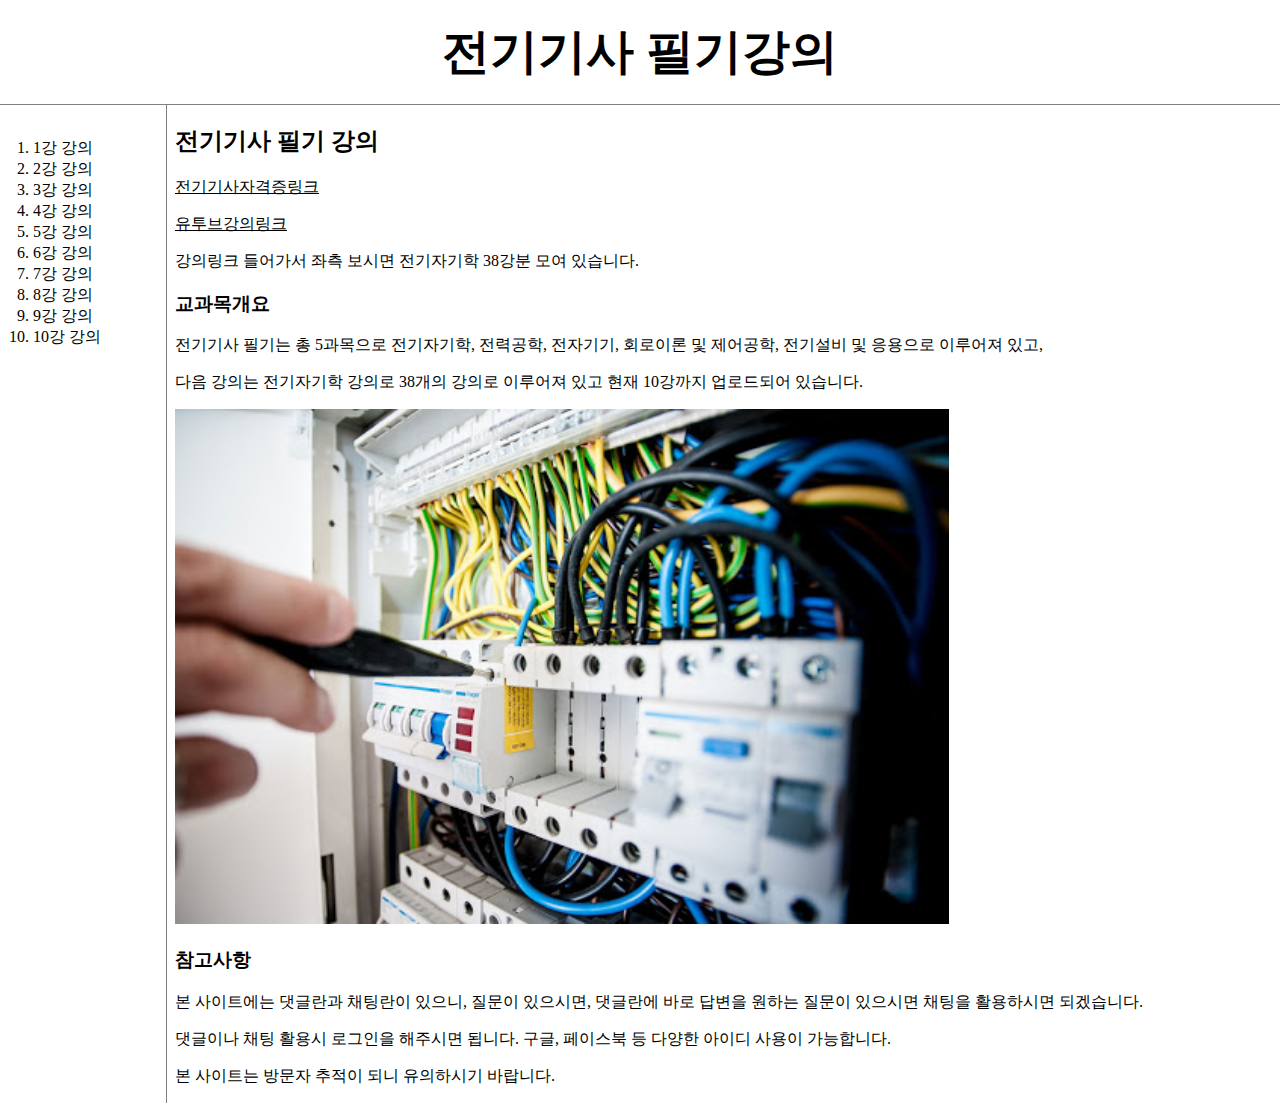
<file: index.html>
<!doctype html>
<html>
<head>
<title>전기기사 필기강의</title>
<meta charset="utf-8">
<!-- Global site tag (gtag.js) - Google Analytics -->
<script async src="https://www.googletagmanager.com/gtag/js?id=UA-171639987-1"></script>
<script>
  window.dataLayer = window.dataLayer || [];
  function gtag(){dataLayer.push(arguments);}
  gtag('js', new Date());

  gtag('config', 'UA-171639987-1');
</script>

<link rel="stylesheet" href="style.css">

</head>


<body>

    <h1><a href="index.html">전기기사 필기강의</a></h1>
<div id="grid">
  <ol>
  <li><a href="1.html">1강 강의</a></li>
  <li><a href="2.html">2강 강의</a></li>
  <li><a href="3.html" >3강 강의</a></li>
    <li><a href="4.html">4강 강의</a></li>
      <li><a href="5.html">5강 강의</a></li>
      <li><a href="6.html">6강 강의</a></li>
      <li><a href="7.html">7강 강의</a></li>
      <li><a href="8.html">8강 강의</a></li>
      <li><a href="9.html">9강 강의</a></li>
      <li><a href="10.html">10강 강의</a></li>
  </ol>
<!--

  <h1><a href="index.html">취업실무특강</a></h1>
<ol>
<li><a href="1.html"><font color="red">1주차 강의</font></a></li>
<li><a href="2.html"><font color="red">2주차 강의</font></a></li>
<li><a href="3.html"><font color="red">3주차 강의</font></a></li>
  <li><a href="4.html"><font color="red">4주차 강의</font></a></li>
</ol>
-->
<div id="article">
<h2>전기기사 필기 강의</h2>
<p>
  <p><a href="http://www.q-net.or.kr/crf005.do?id=crf00503&jmCd=1150" target="_blank" title="전기기사자격증"><u>전기기사자격증링크</u></a></p>
  <p><a href="https://www.youtube.com/watch?v=8eEp4G06q90&list=PLT6f7xL2Ty6jVhO9nBtWwa2Ok28wSBB8W" target="_blank" title="강의링크"><u>유투브강의링크</u></a></p>
  <p>강의링크 들어가서 좌측 보시면 전기자기학 38강분 모여 있습니다.</p>
<h3>교과목개요</h3>
<p>전기기사 필기는 총 5과목으로 전기자기학, 전력공학, 전자기기, 회로이론 및 제어공학, 전기설비 및 응용으로 이루어져 있고,</p>
<p>다음 강의는 전기자기학 강의로 38개의 강의로 이루어져 있고 현재 10강까지 업로드되어 있습니다. </p>
<img src="unnamed.jpg" width="70%">
  <h3>참고사항</h3>
  <p>본 사이트에는 댓글란과 채팅란이 있으니, 질문이 있으시면, 댓글란에 바로 답변을 원하는 질문이 있으시면 채팅을 활용하시면 되겠습니다.</p>
  <p>댓글이나 채팅 활용시 로그인을 해주시면 됩니다. 구글, 페이스북 등 다양한 아이디 사용이 가능합니다.</p>
  <p>본 사이트는 방문자 추적이 되니 유의하시기 바랍니다.</p>


  <div id="disqus_thread"></div>
  <script>

  /**
  *  RECOMMENDED CONFIGURATION VARIABLES: EDIT AND UNCOMMENT THE SECTION BELOW TO INSERT DYNAMIC VALUES FROM YOUR PLATFORM OR CMS.
  *  LEARN WHY DEFINING THESE VARIABLES IS IMPORTANT: https://disqus.com/admin/universalcode/#configuration-variables*/
  /*
  var disqus_config = function () {
  this.page.url = PAGE_URL;  // Replace PAGE_URL with your page's canonical URL variable
  this.page.identifier = PAGE_IDENTIFIER; // Replace PAGE_IDENTIFIER with your page's unique identifier variable
  };
  */
  (function() { // DON'T EDIT BELOW THIS LINE
  var d = document, s = d.createElement('script');
  s.src = 'https://web1-lufj05k6bv.disqus.com/embed.js';
  s.setAttribute('data-timestamp', +new Date());
  (d.head || d.body).appendChild(s);
  })();
  </script>
  <noscript>Please enable JavaScript to view the <a href="https://disqus.com/?ref_noscript">comments powered by Disqus.</a></noscript>

</p>

<!--Start of Tawk.to Script-->
<script type="text/javascript">
var Tawk_API=Tawk_API||{}, Tawk_LoadStart=new Date();
(function(){
var s1=document.createElement("script"),s0=document.getElementsByTagName("script")[0];
s1.async=true;
s1.src='https://embed.tawk.to/5f02a969223d045fcb7b5df7/default';
s1.charset='UTF-8';
s1.setAttribute('crossorigin','*');
s0.parentNode.insertBefore(s1,s0);
})();
</script>
<!--End of Tawk.to Script-->
</div>
</div>
</body>
</html>
</file>
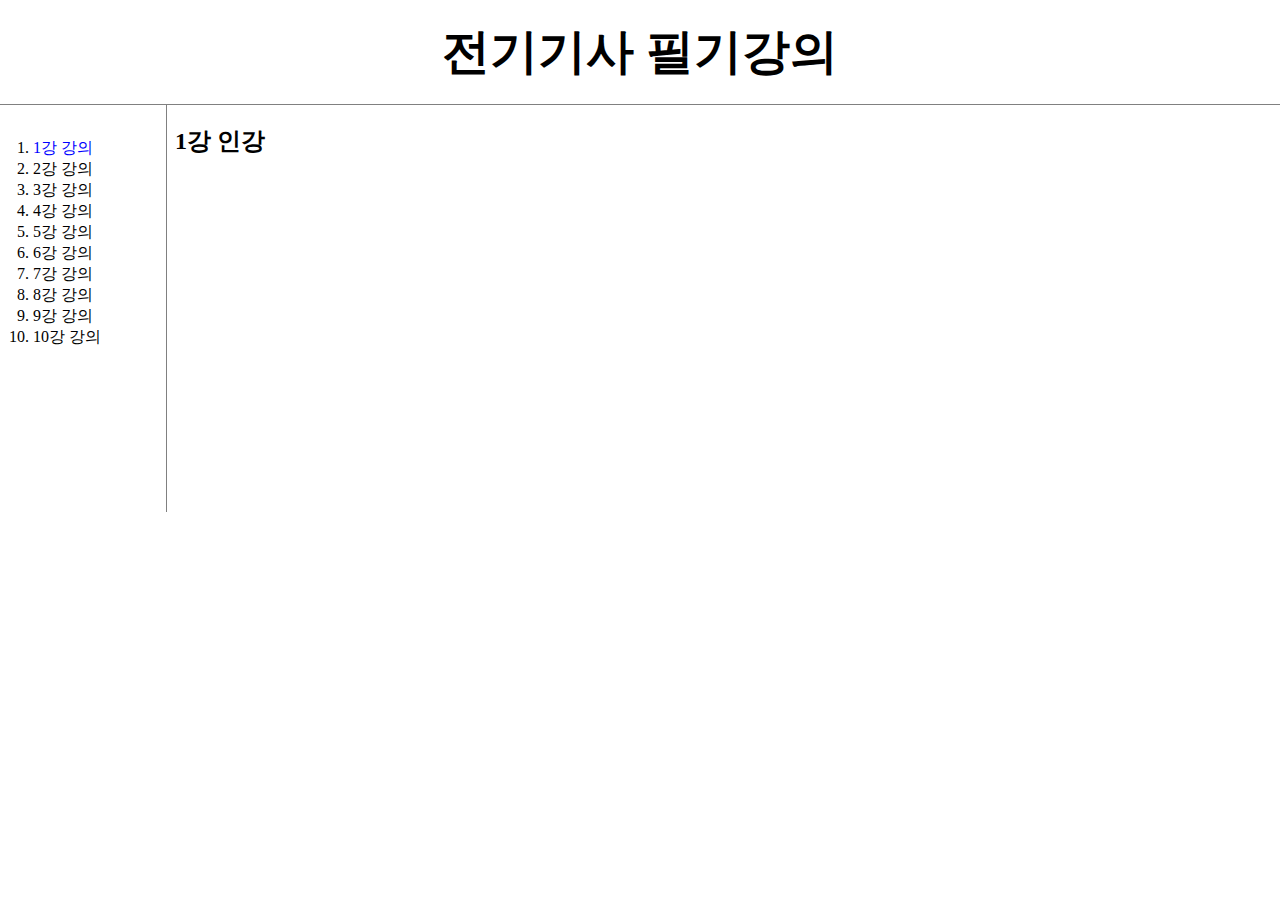
<file: 1.html>
<!doctype html>
<html>
<head>
<title>전기기사 필기강의-1강</title>
<meta charset="utf-8">
<link rel="stylesheet" href="style.css">
</head>

<body>
    <h1><a href="index.html">전기기사 필기강의</a></h1>
    <div id="grid">
  <ol>
  <li><a href="1.html" ><div id="b">1강 강의</div></a></li>
  <li><a href="2.html" >2강 강의</a></li>
  <li><a href="3.html" >3강 강의</a></li>
    <li><a href="4.html" >4강 강의</a></li>
    <li><a href="5.html">5강 강의</a></li>
    <li><a href="6.html">6강 강의</a></li>
    <li><a href="7.html">7강 강의</a></li>
    <li><a href="8.html">8강 강의</a></li>
    <li><a href="9.html">9강 강의</a></li>
    <li><a href="10.html">10강 강의</a></li>
  </ol>

  <div id="article">
<h2>1강 인강</h2>
<p>
    <iframe width="560" height="315" src="https://youtube.com/embed/8eEp4G06q90" frameborder="0" allowfullscreen></iframe>
  </p>


</div>
</div>
</body>
</html>
</file>
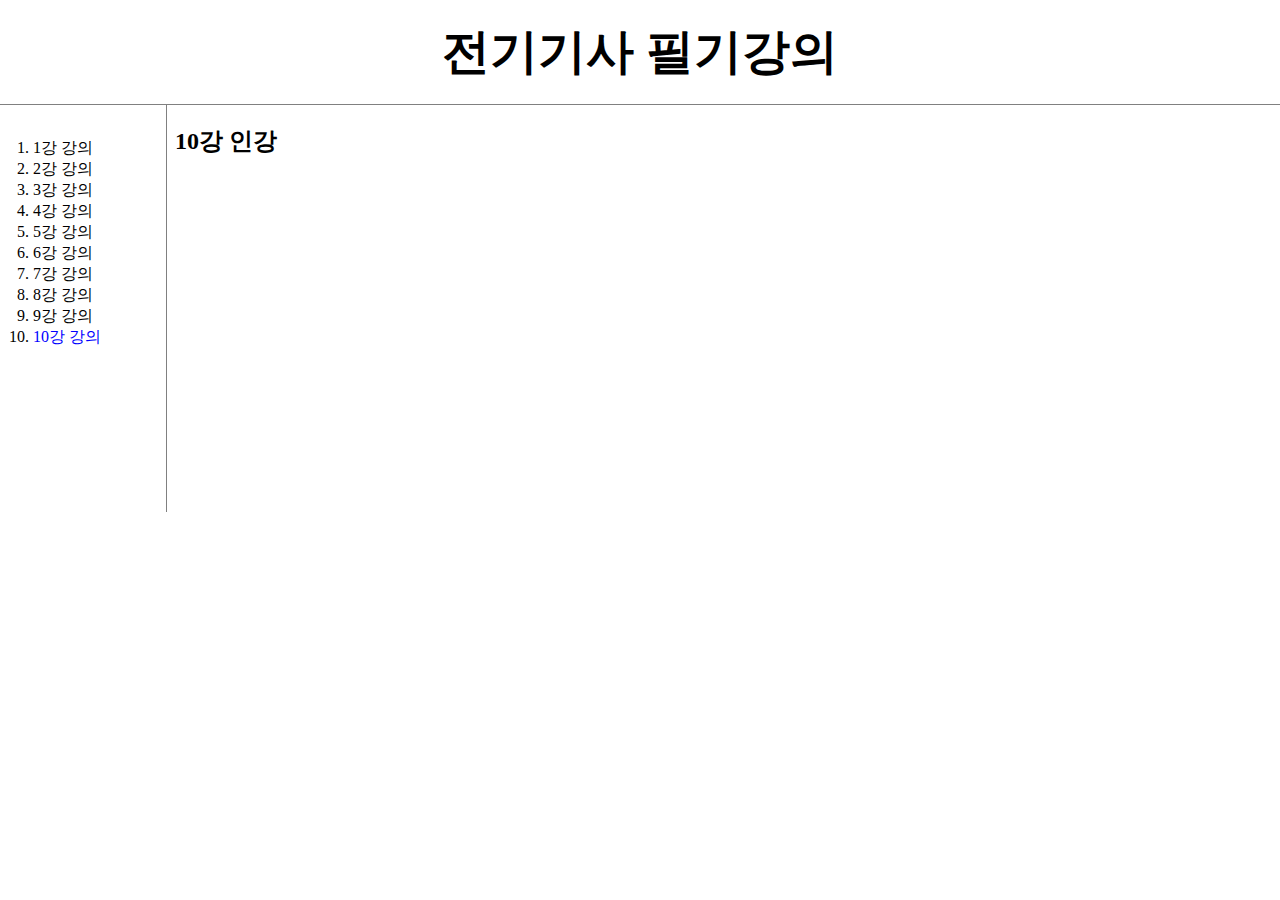
<file: 10.html>
<!doctype html>
<html>
<head>
<title>전기기사 필기강의-10강</title>
<meta charset="utf-8">
<link rel="stylesheet" href="style.css">
</head>

<body>
    <h1><a href="index.html">전기기사 필기강의</a></h1>
    <div id="grid">
  <ol>
  <li><a href="1.html" >1강 강의</a></li>
  <li><a href="2.html" >2강 강의</a></li>
  <li><a href="3.html" >3강 강의</a></li>
    <li><a href="4.html" >4강 강의</a></li>
      <li><a href="5.html" >5강 강의</a></li>


      <li><a href="6.html">6강 강의</a></li>
      <li><a href="7.html">7강 강의</a></li>
      <li><a href="8.html">8강 강의</a></li>
      <li><a href="9.html">9강 강의</a></li>
      <li><a href="10.html" ><div id="b">10강 강의</div></a></li>
  </ol>

  <div id="article">
<h2>10강 인강</h2>
<p>
    <iframe width="560" height="315" src="https://youtube.com/embed/gvhlv-joYcs" frameborder="0" allowfullscreen></iframe>
  </p>


</div>
</div>
</body>
</html>
</file>
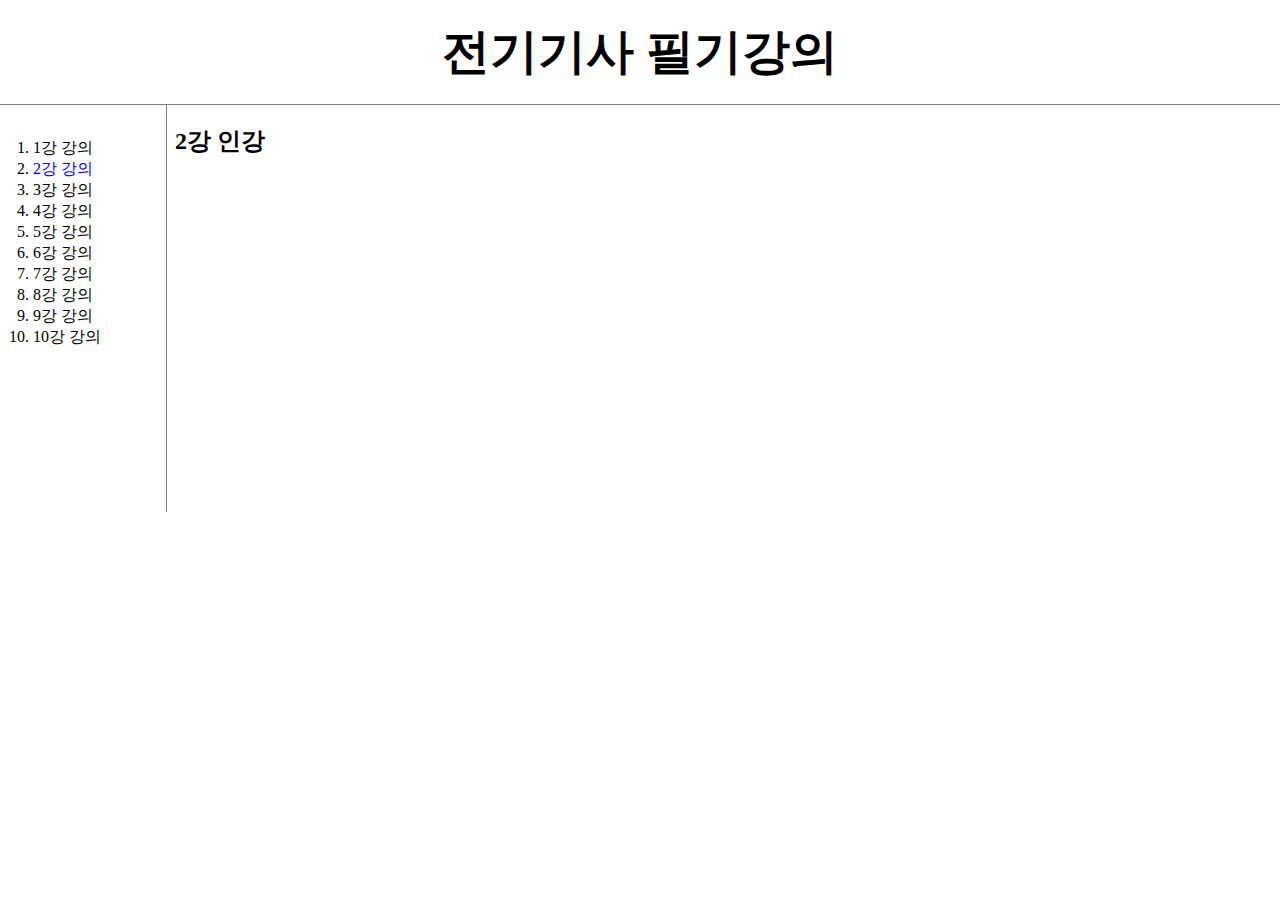
<file: 2.html>
<!doctype html>
<html>
<head>
<title>전기기사 필기강의-2강</title>
<meta charset="utf-8">
<link rel="stylesheet" href="style.css">
</head>

<body>
    <h1><a href="index.html">전기기사 필기강의</a></h1>
    <div id="grid">
  <ol>
  <li><a href="1.html" >1강 강의</a></li>
  <li><a href="2.html" ><div id="b">2강 강의</div></a></li>
  <li><a href="3.html" >3강 강의</a></li>
    <li><a href="4.html" >4강 강의</a></li>
    <li><a href="5.html">5강 강의</a></li>
    <li><a href="6.html">6강 강의</a></li>
    <li><a href="7.html">7강 강의</a></li>
    <li><a href="8.html">8강 강의</a></li>
    <li><a href="9.html">9강 강의</a></li>
    <li><a href="10.html">10강 강의</a></li>
  </ol>

  <div id="article">
<h2>2강 인강</h2>
<p>
    <iframe width="560" height="315" src="https://youtube.com/embed/KW4kLqZL1Eo" frameborder="0" allowfullscreen></iframe>
  </p>


</div>
</div>
</body>
</html>
</file>
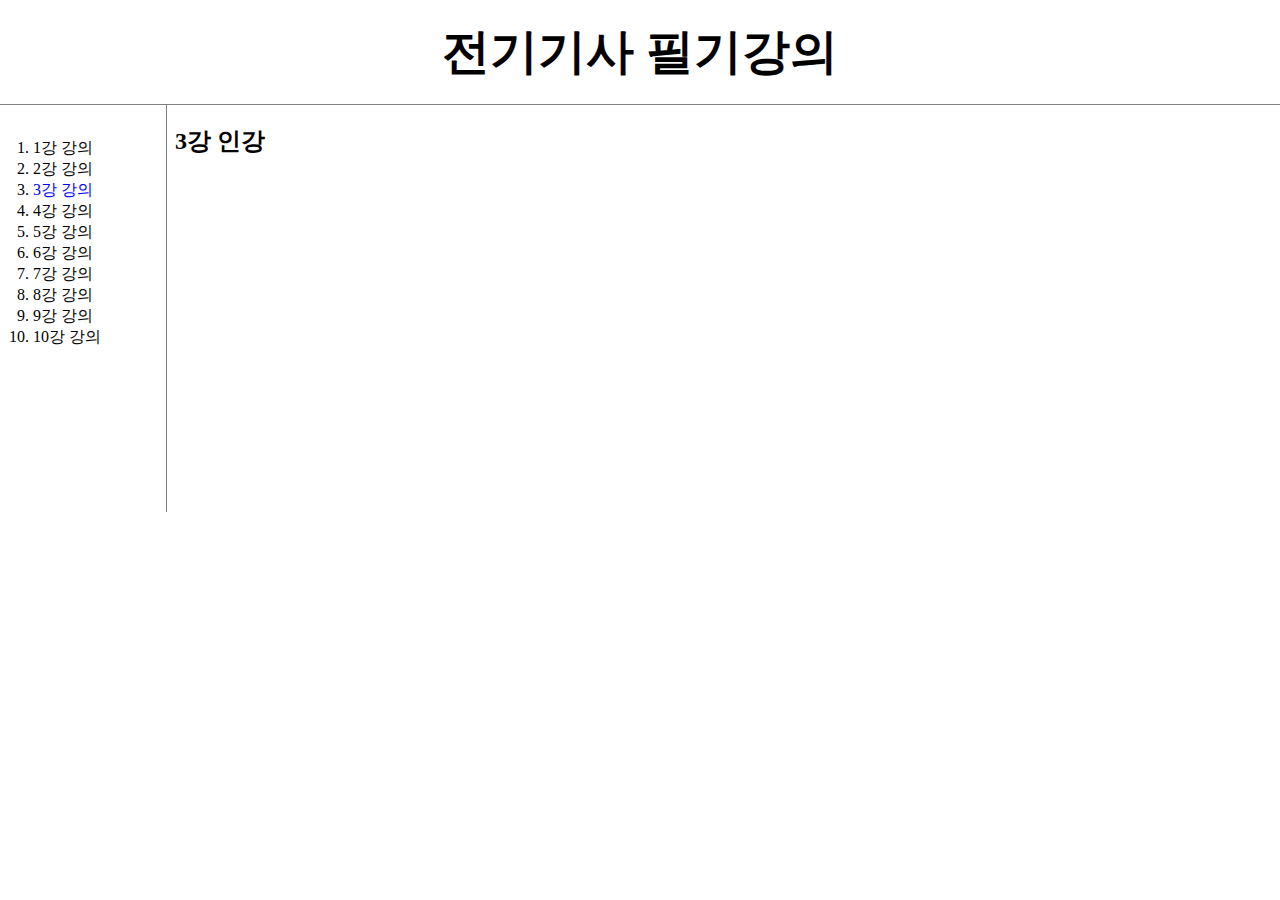
<file: 3.html>
<!doctype html>
<html>
<head>
<title>전기기사 필기강의-3강</title>
<meta charset="utf-8">
<link rel="stylesheet" href="style.css">
</head>

<body>
    <h1><a href="index.html">전기기사 필기강의</a></h1>
    <div id="grid">
  <ol>
  <li><a href="1.html" >1강 강의</a></li>
  <li><a href="2.html" >2강 강의</a></li>
  <li><a href="3.html" ><div id="b">3강 강의</div></a></li>
    <li><a href="4.html" >4강 강의</a></li>
    <li><a href="5.html">5강 강의</a></li>
    <li><a href="6.html">6강 강의</a></li>
    <li><a href="7.html">7강 강의</a></li>
    <li><a href="8.html">8강 강의</a></li>
    <li><a href="9.html">9강 강의</a></li>
    <li><a href="10.html">10강 강의</a></li>
  </ol>

  <div id="article">
<h2>3강 인강</h2>
<p>
    <iframe width="560" height="315" src="https://youtube.com/embed/G3YQoJ_77JQ" frameborder="0" allowfullscreen></iframe>
  </p>


</div>
</div>
</body>
</html>
</file>
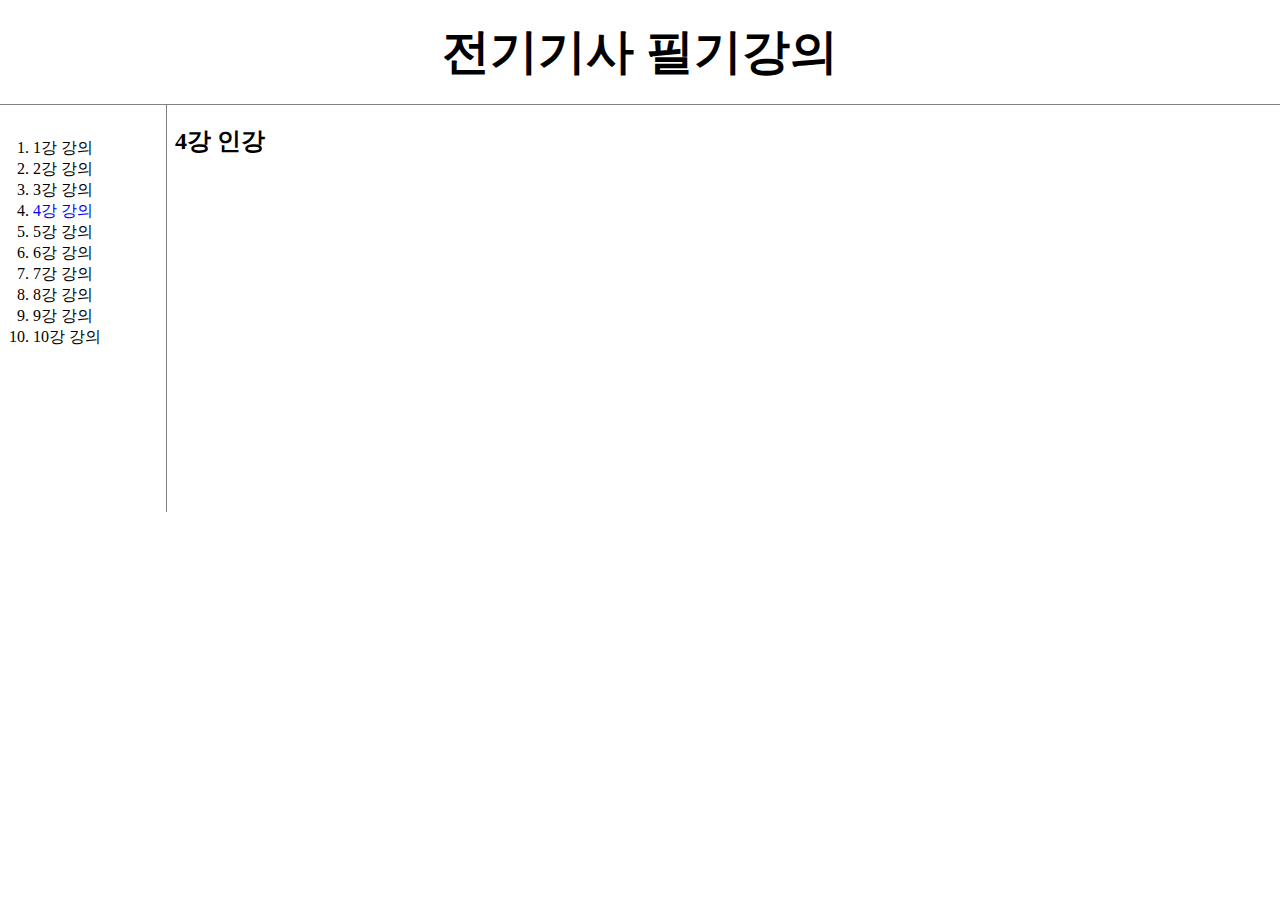
<file: 4.html>
<!doctype html>
<html>
<head>
<title>전기기사 필기강의-4강</title>
<meta charset="utf-8">
<link rel="stylesheet" href="style.css">
</head>

<body>
    <h1><a href="index.html">전기기사 필기강의</a></h1>
    <div id="grid">
  <ol>
  <li><a href="1.html" >1강 강의</a></li>
  <li><a href="2.html" >2강 강의</a></li>
  <li><a href="3.html" >3강 강의</a></li>
    <li><a href="4.html" ><div id="b">4강 강의</div></a></li>
    <li><a href="5.html">5강 강의</a></li>
    <li><a href="6.html">6강 강의</a></li>
    <li><a href="7.html">7강 강의</a></li>
    <li><a href="8.html">8강 강의</a></li>
    <li><a href="9.html">9강 강의</a></li>
    <li><a href="10.html">10강 강의</a></li>
  </ol>

  <div id="article">
<h2>4강 인강</h2>
<p>
    <iframe width="560" height="315" src="https://youtube.com/embed/n7rfJNVQLvg" frameborder="0" allowfullscreen></iframe>
  </p>


</div>
</div>
</body>
</html>
</file>
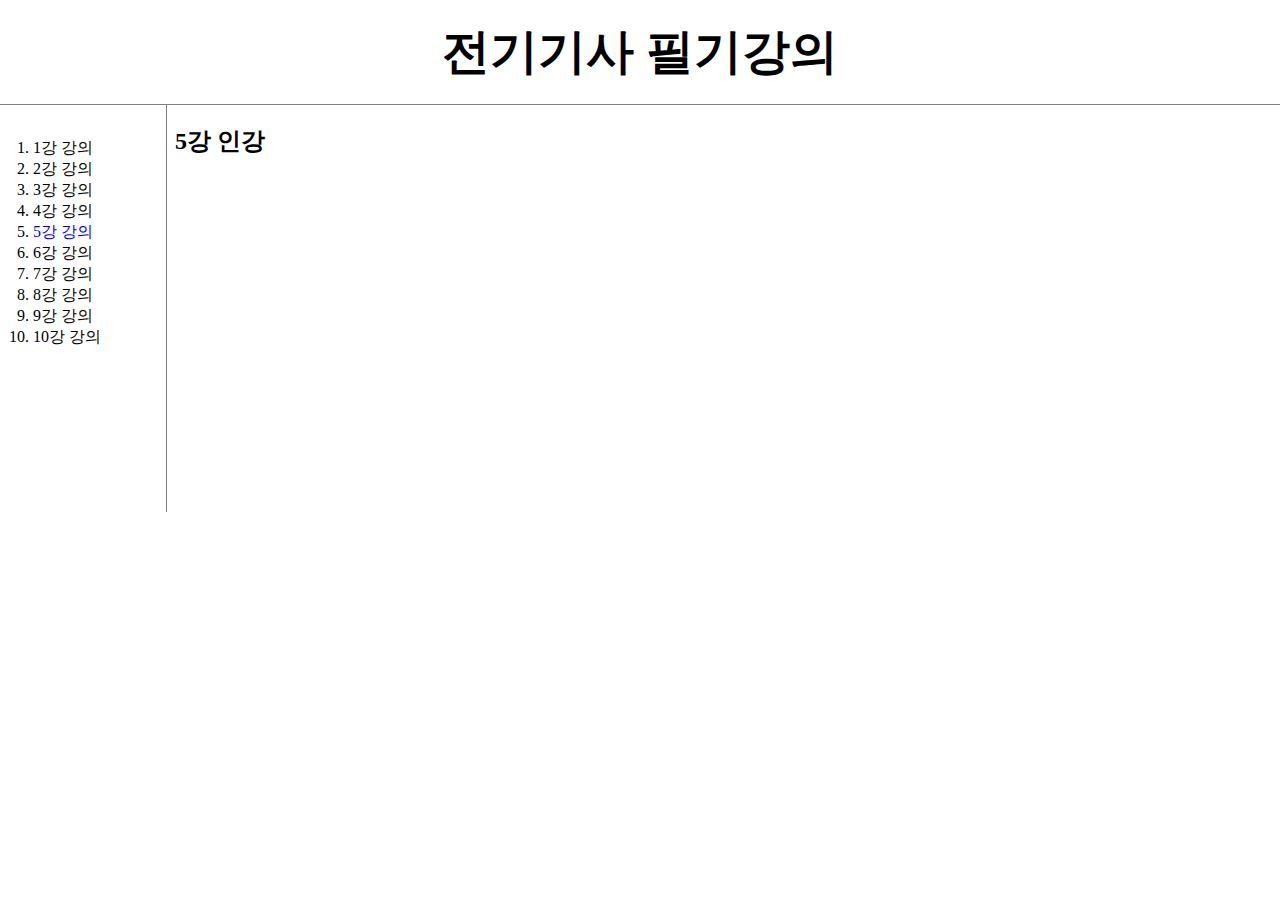
<file: 5.html>
<!doctype html>
<html>
<head>
<title>전기기사 필기강의-5강</title>
<meta charset="utf-8">
<link rel="stylesheet" href="style.css">
</head>

<body>
    <h1><a href="index.html">전기기사 필기강의</a></h1>
    <div id="grid">
  <ol>
  <li><a href="1.html" >1강 강의</a></li>
  <li><a href="2.html" >2강 강의</a></li>
  <li><a href="3.html" >3강 강의</a></li>
    <li><a href="4.html" >4강 강의</a></li>

      <li><a href="5.html" ><div id="b">5강 강의</div></a></li>
      <li><a href="6.html">6강 강의</a></li>
      <li><a href="7.html">7강 강의</a></li>
      <li><a href="8.html">8강 강의</a></li>
      <li><a href="9.html">9강 강의</a></li>
      <li><a href="10.html">10강 강의</a></li>
  </ol>

  <div id="article">
<h2>5강 인강</h2>
<p>
    <iframe width="560" height="315" src="https://youtube.com/embed/6bpB0--QuF0" frameborder="0" allowfullscreen></iframe>
  </p>


</div>
</div>
</body>
</html>
</file>
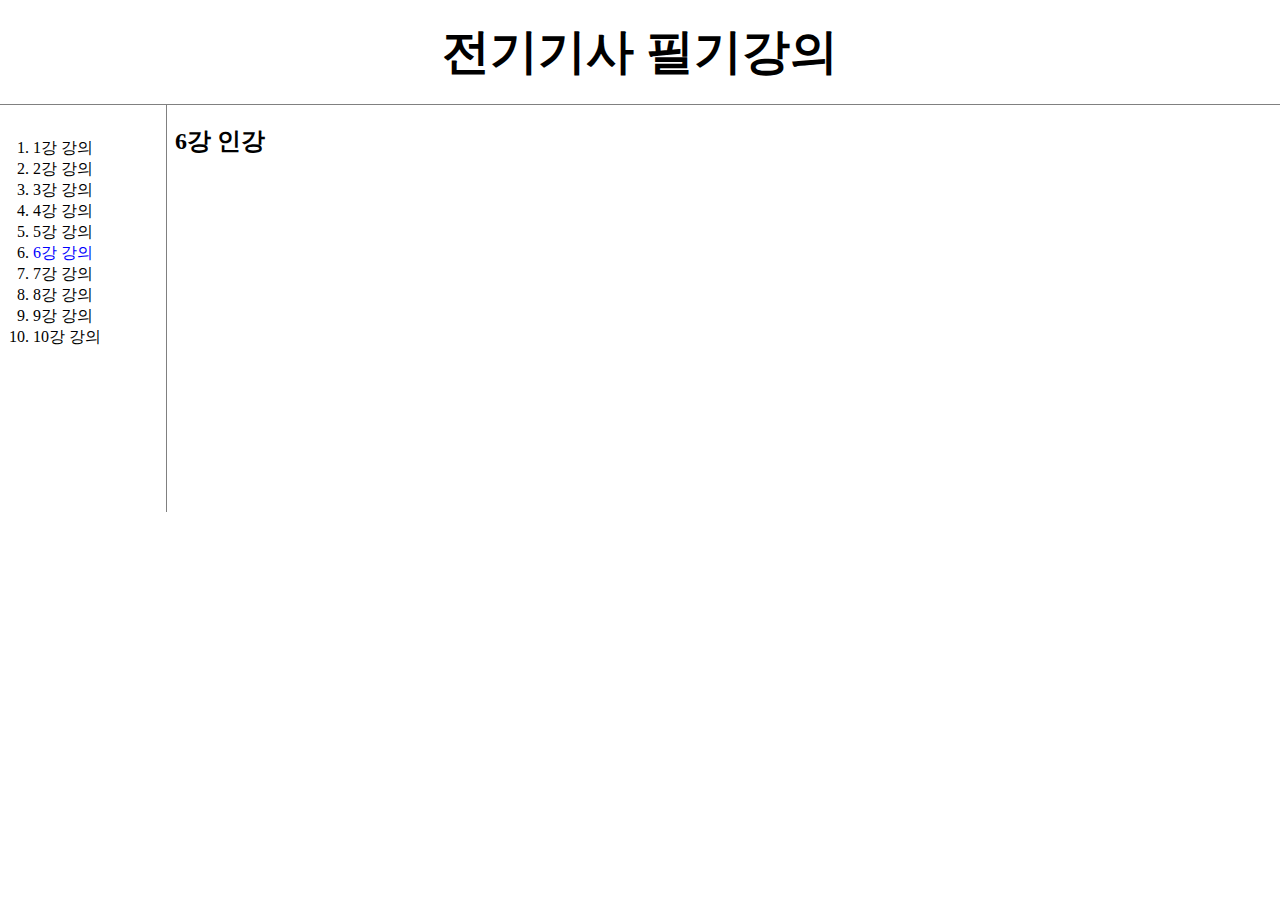
<file: 6.html>
<!doctype html>
<html>
<head>
<title>전기기사 필기강의-6강</title>
<meta charset="utf-8">
<link rel="stylesheet" href="style.css">
</head>

<body>
    <h1><a href="index.html">전기기사 필기강의</a></h1>
    <div id="grid">
  <ol>
  <li><a href="1.html" >1강 강의</a></li>
  <li><a href="2.html" >2강 강의</a></li>
  <li><a href="3.html" >3강 강의</a></li>
    <li><a href="4.html" >4강 강의</a></li>
      <li><a href="5.html">5강 강의</a></li>
      <li><a href="6.html" ><div id="b">6강 강의</div></a></li>

      <li><a href="7.html">7강 강의</a></li>
      <li><a href="8.html">8강 강의</a></li>
      <li><a href="9.html">9강 강의</a></li>
      <li><a href="10.html">10강 강의</a></li>
  </ol>

  <div id="article">
<h2>6강 인강</h2>
<p>
    <iframe width="560" height="315" src="https://youtube.com/embed/P2UDNqDkpU0" frameborder="0" allowfullscreen></iframe>
  </p>


</div>
</div>
</body>
</html>
</file>
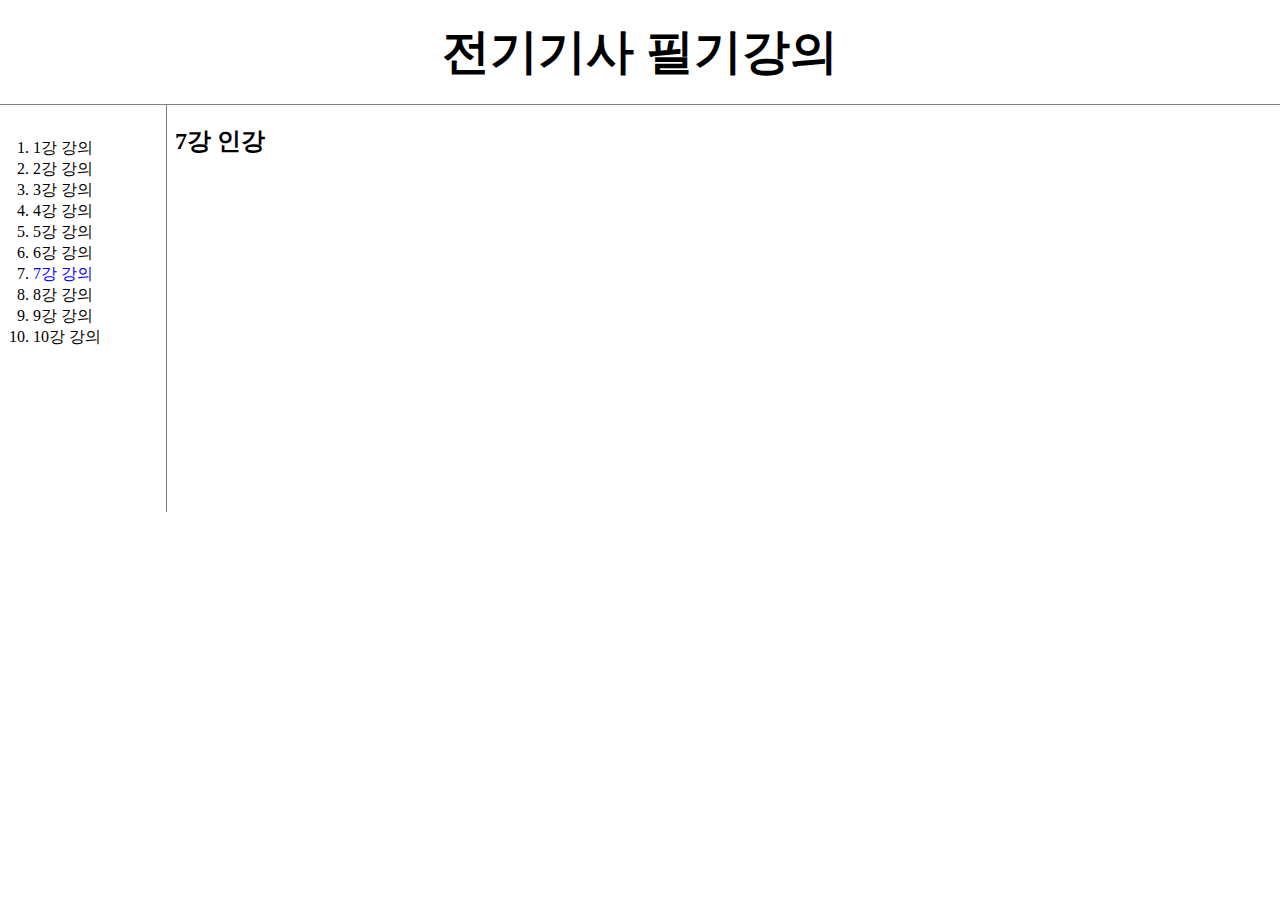
<file: 7.html>
<!doctype html>
<html>
<head>
<title>전기기사 필기강의-7강</title>
<meta charset="utf-8">
<link rel="stylesheet" href="style.css">
</head>

<body>
    <h1><a href="index.html">전기기사 필기강의</a></h1>
    <div id="grid">
  <ol>
  <li><a href="1.html" >1강 강의</a></li>
  <li><a href="2.html" >2강 강의</a></li>
  <li><a href="3.html" >3강 강의</a></li>
    <li><a href="4.html" >4강 강의</a></li>
        <li><a href="5.html" >5강 강의</a></li>


      <li><a href="6.html">6강 강의</a></li>
    <li><a href="7.html" ><div id="b">7강 강의</div></a></li>
      <li><a href="8.html">8강 강의</a></li>
      <li><a href="9.html">9강 강의</a></li>
      <li><a href="10.html">10강 강의</a></li>
  </ol>

  <div id="article">
<h2>7강 인강</h2>
<p>
    <iframe width="560" height="315" src="https://youtube.com/embed/Ml-bl6skW54" frameborder="0" allowfullscreen></iframe>
  </p>


</div>
</div>
</body>
</html>
</file>
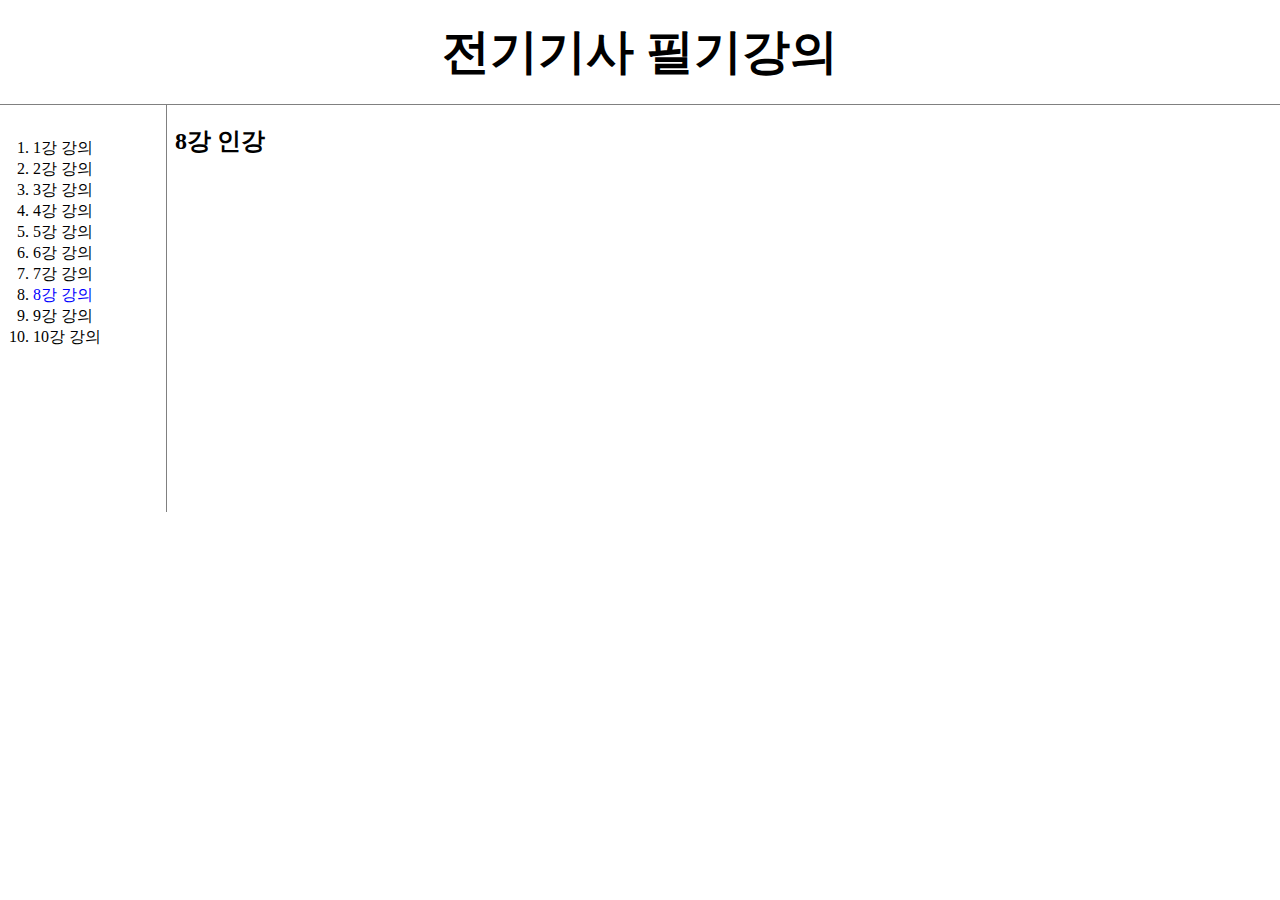
<file: 8.html>
<!doctype html>
<html>
<head>
<title>전기기사 필기강의-8강</title>
<meta charset="utf-8">
<link rel="stylesheet" href="style.css">
</head>

<body>
    <h1><a href="index.html">전기기사 필기강의</a></h1>
    <div id="grid">
  <ol>
  <li><a href="1.html" >1강 강의</a></li>
  <li><a href="2.html" >2강 강의</a></li>
  <li><a href="3.html" >3강 강의</a></li>
    <li><a href="4.html" >4강 강의</a></li>
        <li><a href="5.html" >5강 강의</a></li>


      <li><a href="6.html">6강 강의</a></li>
      <li><a href="7.html">7강 강의</a></li>
      <li><a href="8.html" ><div id="b">8강 강의</div></a></li>
      <li><a href="9.html">9강 강의</a></li>
      <li><a href="10.html">10강 강의</a></li>
  </ol>

  <div id="article">
<h2>8강 인강</h2>
<p>
    <iframe width="560" height="315" src="https://youtube.com/embed/COQ_peHzho4" frameborder="0" allowfullscreen></iframe>
  </p>


</div>
</div>
</body>
</html>
</file>
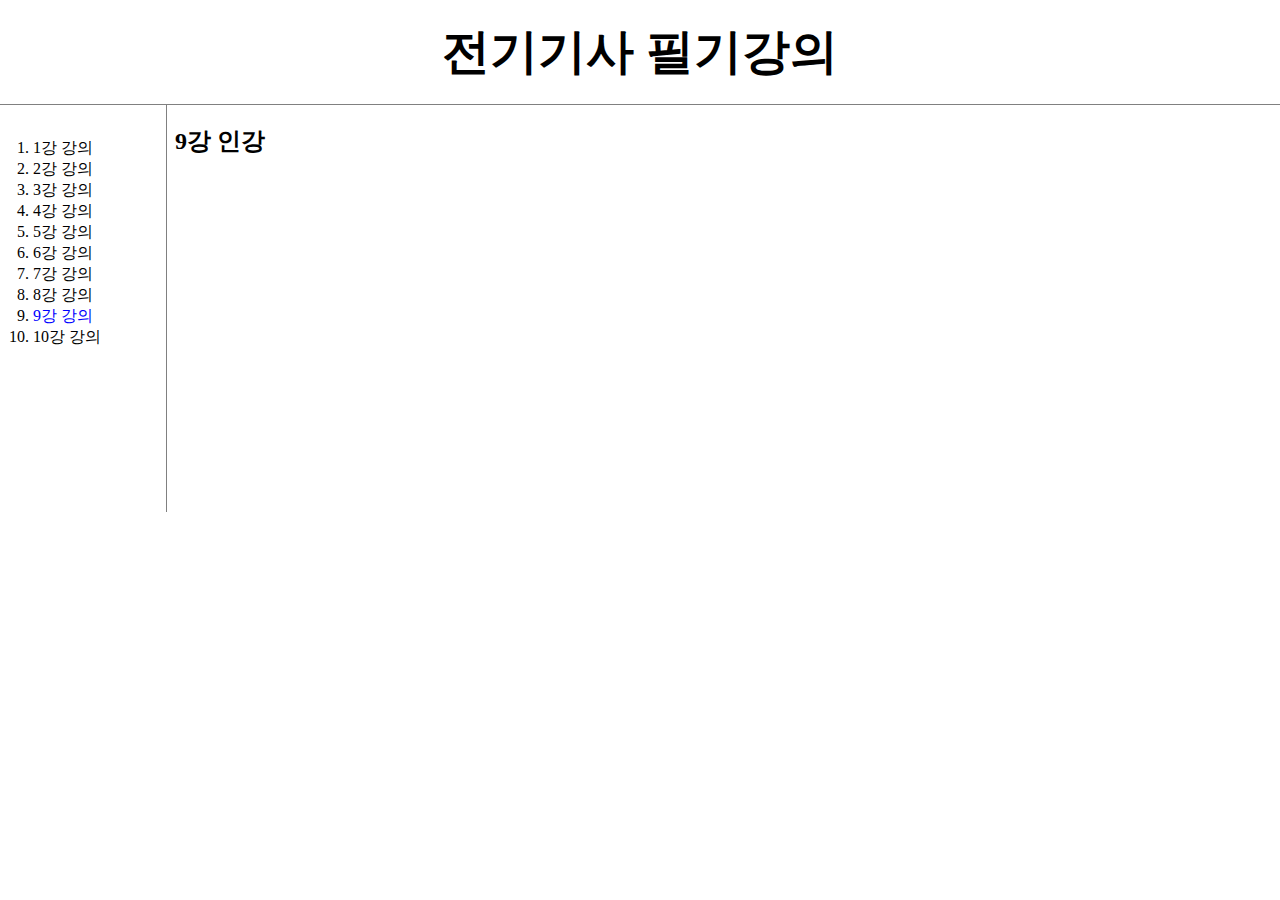
<file: 9.html>
<!doctype html>
<html>
<head>
<title>전기기사 필기강의-9강</title>
<meta charset="utf-8">
<link rel="stylesheet" href="style.css">
</head>

<body>
    <h1><a href="index.html">전기기사 필기강의</a></h1>
    <div id="grid">
  <ol>
  <li><a href="1.html" >1강 강의</a></li>
  <li><a href="2.html" >2강 강의</a></li>
  <li><a href="3.html" >3강 강의</a></li>
    <li><a href="4.html" >4강 강의</a></li>
        <li><a href="5.html" >5강 강의</a></li>


      <li><a href="6.html">6강 강의</a></li>
      <li><a href="7.html">7강 강의</a></li>
      <li><a href="8.html">8강 강의</a></li>
        <li><a href="9.html" ><div id="b">9강 강의</div></a></li>
      <li><a href="10.html">10강 강의</a></li>
  </ol>

  <div id="article">
<h2>9강 인강</h2>
<p>
    <iframe width="560" height="315" src="https://youtube.com/embed/nyNdzbk3eBg" frameborder="0" allowfullscreen></iframe>
  </p>


</div>
</div>
</body>
</html>
</file>
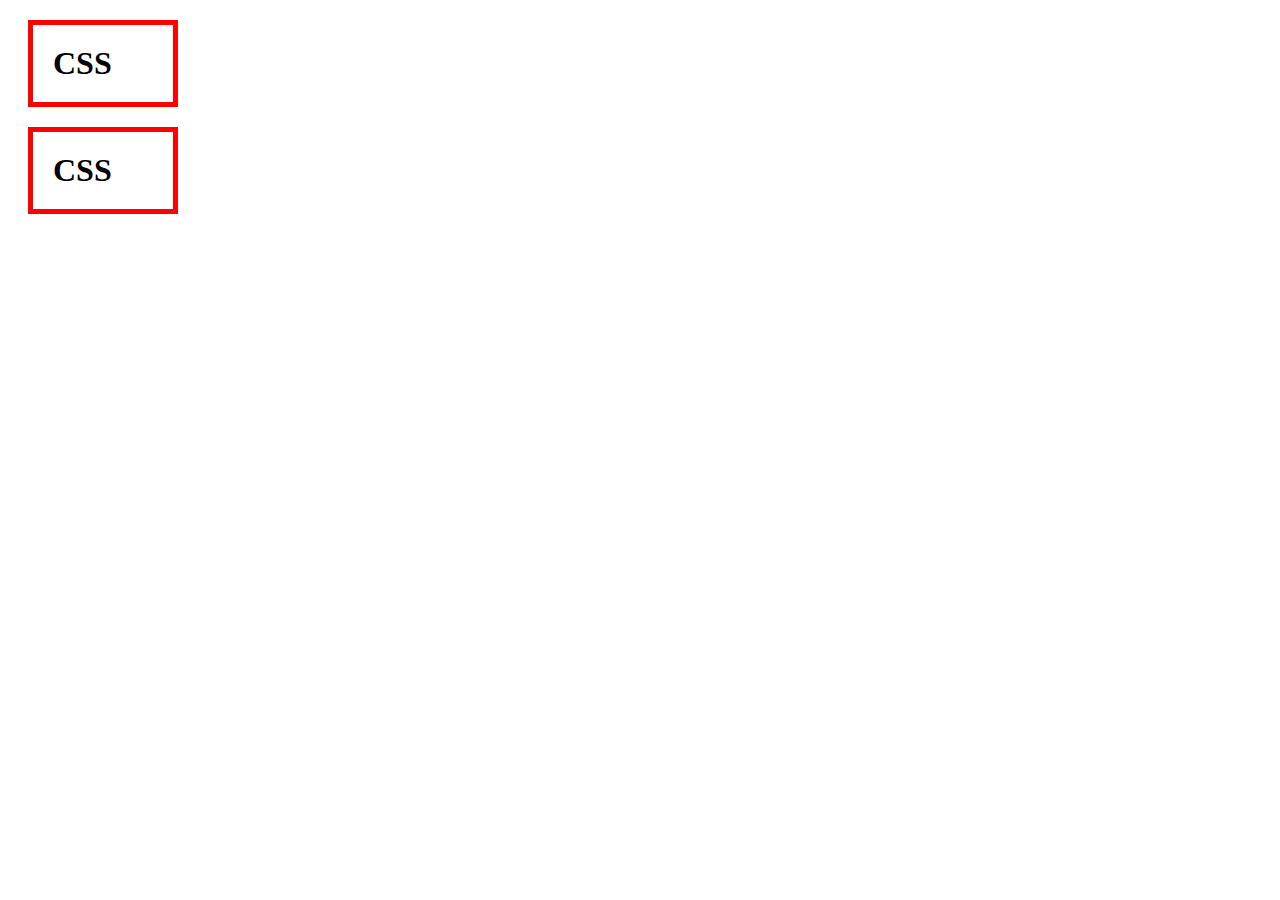
<file: box.html>
<!DOCTYPE html>
<html>
  <head>
    <meta charset="utf-8">
    <title></title>
    <style>
      h1{
        border:5px solid red;
        padding:20px;
        margin:20px;
        display:block;
        width:100px;
      }
    </style>
  </head>
  <body>
    <h1>CSS</h1>
    <h1>CSS</h1>
  </body>
</html>
</file>
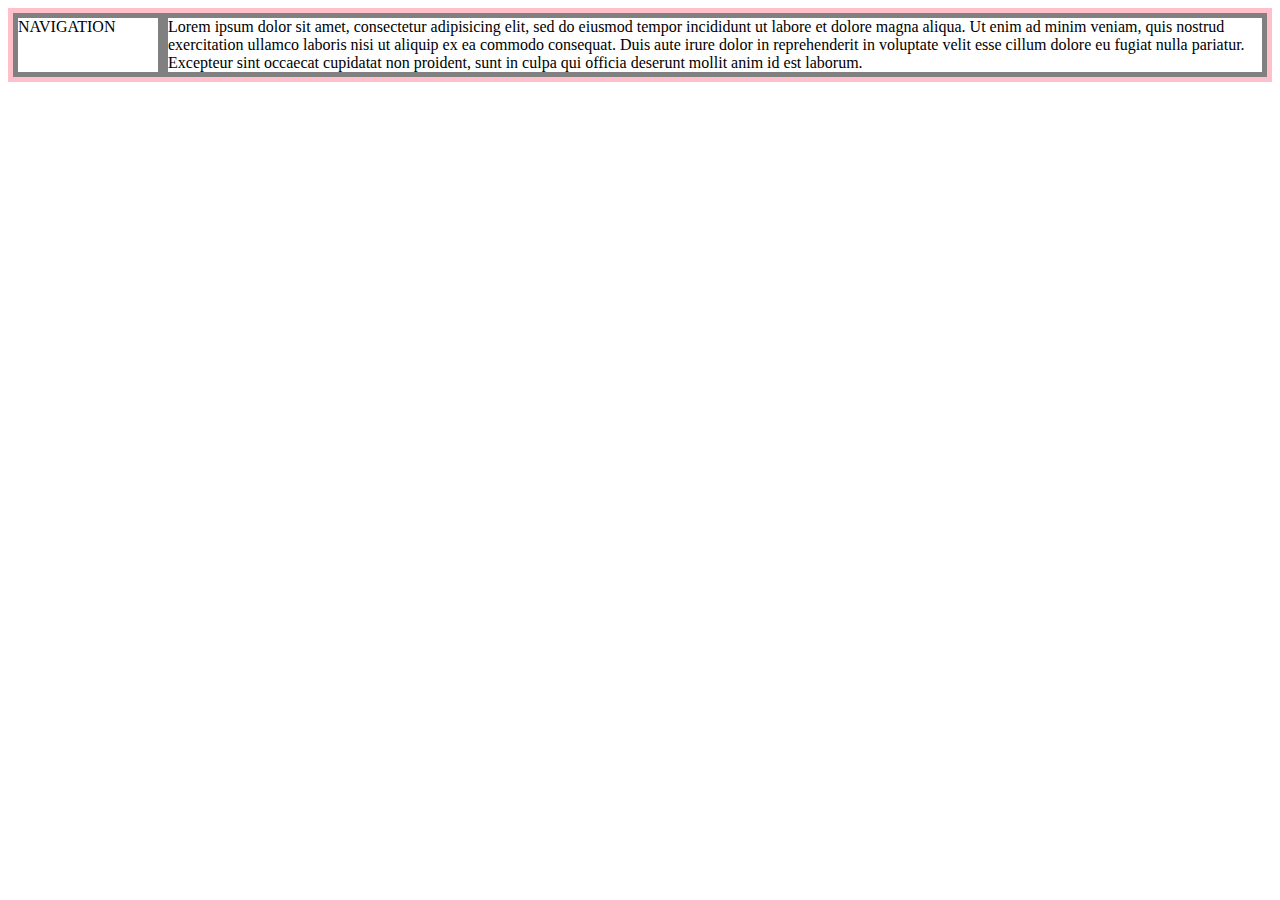
<file: grid.html>
<!DOCTYPE html>
<html>
  <head>
    <meta charset="utf-8">
    <title></title>
    <style>
      #grid{
        border:5px solid pink;
        display:grid;
        grid-template-columns: 150px 1fr;
      }
      div{
        border:5px solid gray;
      }
    </style>
  </head>
  <body>
    <div id="grid">
      <div>NAVIGATION</div>
      <div>Lorem ipsum dolor sit amet, consectetur adipisicing elit, sed do eiusmod tempor incididunt ut labore et dolore magna aliqua. Ut enim ad minim veniam, quis nostrud exercitation ullamco laboris nisi ut aliquip ex ea commodo consequat. Duis aute irure dolor in reprehenderit in voluptate velit esse cillum dolore eu fugiat nulla pariatur. Excepteur sint occaecat cupidatat non proident, sunt in culpa qui officia deserunt mollit anim id est laborum.</div>
    </div>
  </body>
</html>
</file>
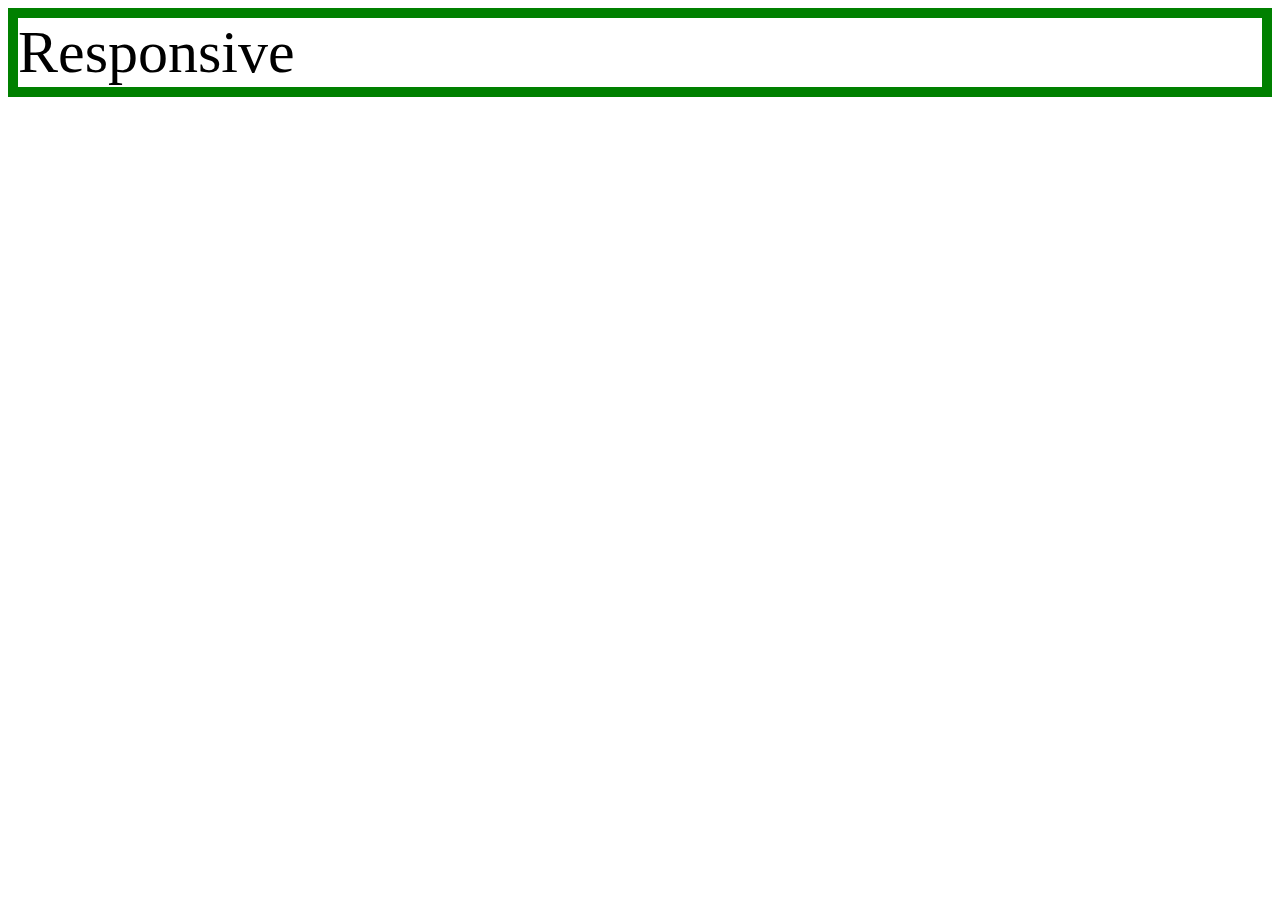
<file: mediaquery.html>
<!DOCTYPE html>
<html>
  <head>
    <meta charset="utf-8">
    <title></title>
    <style>
      div{
        border:10px solid green;
        font-size:60px;
      }

  @media(max-width: 800px){div{
    display: none;

  }
}
    </style>
  </head>
  <body>
    <div>
      Responsive
    </div>
  </body>
</html>
</file>
<file: style.css>
#b{
  color: blue;
}

a{
 color: black;
  text-decoration: none
}
h1{
  font-size:48px;
  text-align:center;
  border-bottom:1px solid gray;
  margin: 0;
  padding:20px;
}
ol{
  border-right: 1px solid gray;
  width:100px;
  margin:0;
  padding: 33px;
}
body{
  margin: 0px;
}
#grid {
  display: grid;
  grid-template-columns: 150px 1fr;
}
#article{
  padding-left: 25px;
}
@media(max-width:800px){
  #grid{
    display: block;
  }
  ol{
      border-right: none;
  }

h1{
    border-bottom:none;
  }

}
</file>
